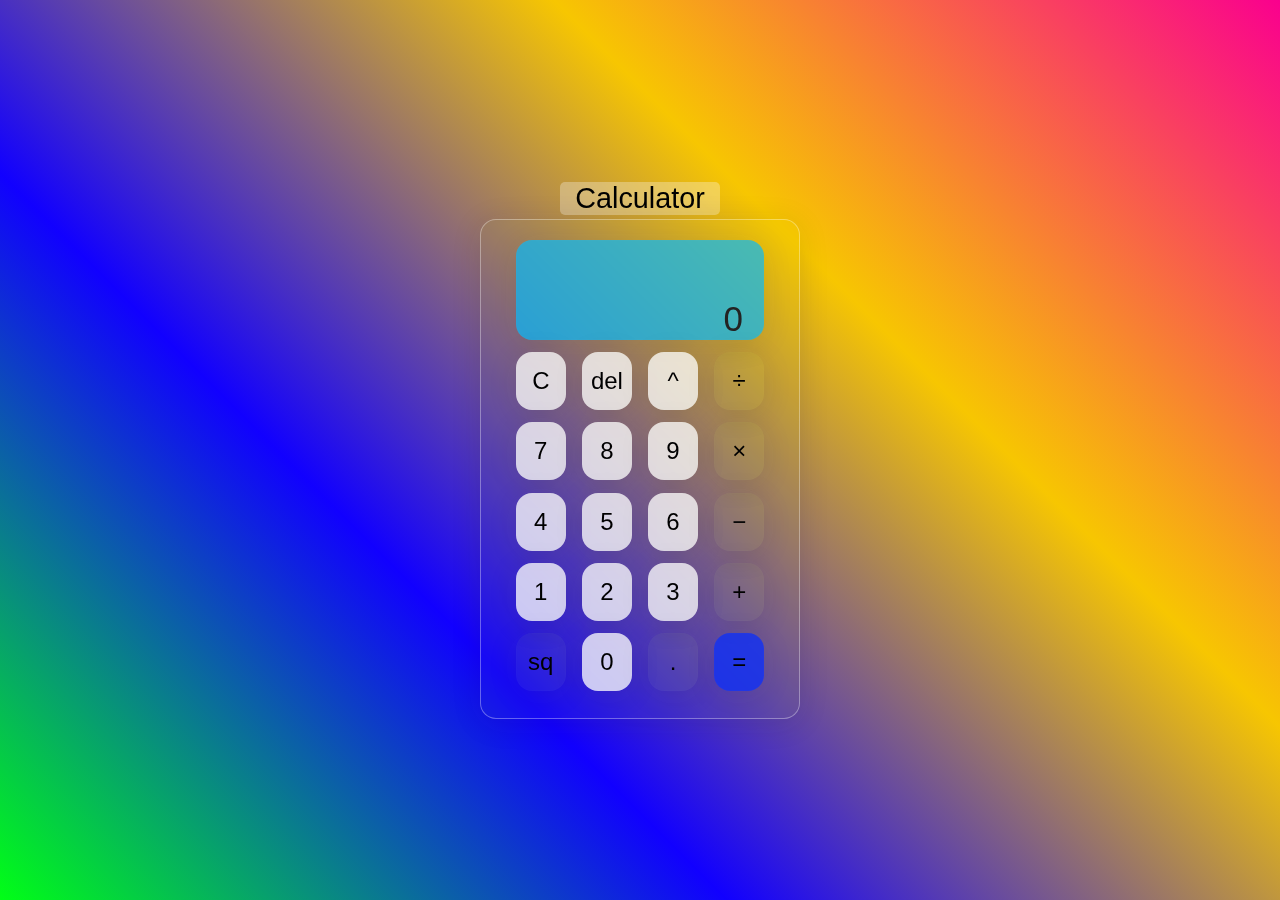
<file: index.html>
<!DOCTYPE html>
<html lang="en">

<head>
    <meta charset="UTF-8">
    <meta http-equiv="X-UA-Compatible" content="IE=edge">
    <meta name="viewport" content="width=device-width, initial-scale=1.0">
    <title>Calculator</title>
    <link rel="stylesheet" href="styles.css">
</head>

<body>
    <div class="nav">
        Calculator
    </div>
    <div class="wrapper">
        <section class="screen">
            <div class="view">
            </div>
            <div class="ans">
                0
            </div>
        </section>
        <section class="cal-buttons">
            <div class="cal-button-row">
                <button class="cal-button double">
                    C
                </button>
                <button class="cal-button backspace">
                    del
                </button>
                <button class="cal-button pow">
                    ^
                </button>
                <button class="cal-button div">
                    &divide;
                </button>
                

            </div>
            <div class="cal-button-row">
                <button class="cal-button seven">
                    7
                </button>
                <button class="cal-button eight">
                    8
                </button>
                <button class="cal-button nine">
                    9
                </button>
                <button class="cal-button mul">
                    &times;
                </button>
            </div>
            <div class="cal-button-row">
                <button class="cal-button four">
                    4
                </button>
                <button class="cal-button five">
                    5
                </button>
                <button class="cal-button six">
                    6
                </button>
                <button class="cal-button sub">
                    &minus;
                </button>
            </div>
            <div class="cal-button-row">
                <button class="cal-button one">
                    1
                </button>
                <button class="cal-button two">
                    2
                </button>
                <button class="cal-button three">
                    3
                </button>
                <button class="cal-button add">
                    &plus;
                </button>
            </div>
            <div class="cal-button-row">
                <button class="cal-button sqr">
                    sq
                </button>
                <button class="cal-button zero">
                    0
                </button>
                <button class="cal-button point">
                    .
                </button>
                <button class="cal-button eq">
                    &equals;
                </button>
            </div>
        </section>
    </div>


    <script src="main.js"></script>
</body>

</html>
</file>
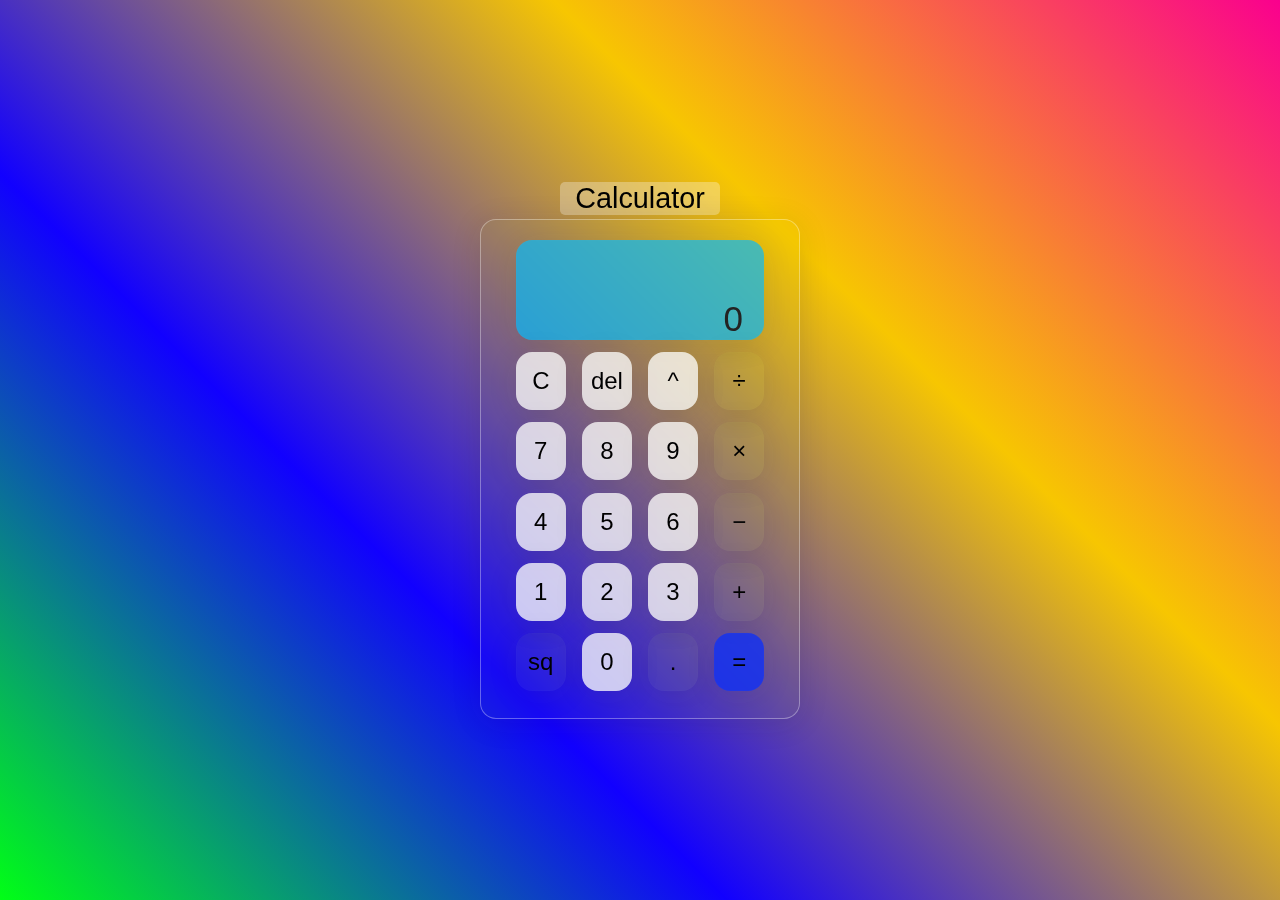
<file: OIBSIP_TASKNO1-main/index.html>
<!DOCTYPE html>
<html lang="en">

<head>
    <meta charset="UTF-8">
    <meta http-equiv="X-UA-Compatible" content="IE=edge">
    <meta name="viewport" content="width=device-width, initial-scale=1.0">
    <title>Calculator</title>
    <link rel="stylesheet" href="styles.css">
</head>

<body>
    <div class="nav">
        Calculator
    </div>
    <div class="wrapper">
        <section class="screen">
            <div class="view">
            </div>
            <div class="ans">
                0
            </div>
        </section>
        <section class="cal-buttons">
            <div class="cal-button-row">
                <button class="cal-button double">
                    C
                </button>
                <button class="cal-button backspace">
                    del
                </button>
                <button class="cal-button pow">
                    ^
                </button>
                <button class="cal-button div">
                    &divide;
                </button>
                

            </div>
            <div class="cal-button-row">
                <button class="cal-button seven">
                    7
                </button>
                <button class="cal-button eight">
                    8
                </button>
                <button class="cal-button nine">
                    9
                </button>
                <button class="cal-button mul">
                    &times;
                </button>
            </div>
            <div class="cal-button-row">
                <button class="cal-button four">
                    4
                </button>
                <button class="cal-button five">
                    5
                </button>
                <button class="cal-button six">
                    6
                </button>
                <button class="cal-button sub">
                    &minus;
                </button>
            </div>
            <div class="cal-button-row">
                <button class="cal-button one">
                    1
                </button>
                <button class="cal-button two">
                    2
                </button>
                <button class="cal-button three">
                    3
                </button>
                <button class="cal-button add">
                    &plus;
                </button>
            </div>
            <div class="cal-button-row">
                <button class="cal-button sqr">
                    sq
                </button>
                <button class="cal-button zero">
                    0
                </button>
                <button class="cal-button point">
                    .
                </button>
                <button class="cal-button eq">
                    &equals;
                </button>
            </div>
        </section>
    </div>


    <script src="main.js"></script>
</body>

</html>
</file>
<file: styles.css>
html {
    box-sizing: border-box;
    height: 100%;
}

*,
*::before,
*::after {
    box-sizing: inherit;
    margin: 0;
    padding: 0;
}

body {
    background: linear-gradient(45deg,#01ff16,#1100ff,#f7c601,#fa008e);
    font-family: 'Dosis', sans-serif;
    font-display: swap;
    height: inherit;
    align-items: center;
    display: flex;
    flex-direction: column;
    justify-content: center;
}

.nav{
    font-size: 1.8rem;
    background-color: rgba(255, 255, 255, 0.30);
    border: none;
    backdrop-filter: blur(4px);
    -webkit-backdrop-filter: blur(4px);
    border-radius: 5px;
    width: 160px;
    text-align: center;
    margin-bottom: 4px;
}
.wrapper {
    background-color: rgba(176, 245, 1, 0.038);
    border: 1px solid rgba(255, 255, 255, 0.34);
    backdrop-filter: blur(4px);
    -webkit-backdrop-filter: blur(4px);
    border-radius: 16px;
    box-shadow: 0 4px 30px rgba(35, 35, 35, 0.119);
    color: #232323;
    width: 320px;
    height: 500px;
    padding: 20px 35px;
}


.screen {
    height: 100px;
    background-color: rgba(0, 183, 255, 0.681);
    backdrop-filter: blur(5.5px);
    -webkit-backdrop-filter: blur(5.5px);
    border: 1px solid rgba(255, 255, 255, 0.01);
    border-radius: 16px;
    box-shadow: 0 4px 30px rgba(35, 35, 35, 0.1);
    display: flex;
    flex-direction: column;
    justify-content: space-between;
    
}
.view{
    /* background-color: gray; */
    height: 50px;
    color: rgb(255, 246, 246);
    font-size: 25px;
    overflow: 20px;
    padding: 10px 20px;
    text-align: left;
    width: 100%;
    word-wrap: break-word;
}
.ans{
    color: #232323;
    font-size: 35px;
    overflow: 20px;
    padding: 0px 20px;
    text-align: right;
    width: 100%;
    word-wrap: break-word;
}

.cal-button-row {
    display: flex;
    justify-content: space-between;
    margin: 5% 0;
}

.cal-button {
    backdrop-filter: blur(5.5px);
    -webkit-backdrop-filter: blur(5.5px);
    background-color: rgba(255, 255, 255, 0.75);
    border: 1px solid rgba(225, 225, 225, 0.01);
    border-radius: 16px;
    box-shadow: 0 4px 30px rgba(35, 35, 35, 0.1);
    columns: #232323;
    flex-basis: 20%;
    font-family: inherit;
    font-size: 24px;
    height: 58px;
}

.point,.sqr,.add,.div,.mul,.sub {
    backdrop-filter: blur(5.5px);
    -webkit-backdrop-filter: blur(5.5px);
    background-color: rgba(255, 255, 255, 0.01);
    border: 1px solid rgba(225, 225, 225, 0.01);
    border-radius: 16px;
    box-shadow: 0 4px 30px rgba(35, 35, 35, 0.1);
}

.eq{
    background-color: rgba(17, 47, 243, 0.819);
}
</file>
<file: OIBSIP_TASKNO1-main/styles.css>
html {
    box-sizing: border-box;
    height: 100%;
}

*,
*::before,
*::after {
    box-sizing: inherit;
    margin: 0;
    padding: 0;
}

body {
    background: linear-gradient(45deg,#01ff16,#1100ff,#f7c601,#fa008e);
    font-family: 'Dosis', sans-serif;
    font-display: swap;
    height: inherit;
    align-items: center;
    display: flex;
    flex-direction: column;
    justify-content: center;
}

.nav{
    font-size: 1.8rem;
    background-color: rgba(255, 255, 255, 0.30);
    border: none;
    backdrop-filter: blur(4px);
    -webkit-backdrop-filter: blur(4px);
    border-radius: 5px;
    width: 160px;
    text-align: center;
    margin-bottom: 4px;
}
.wrapper {
    background-color: rgba(176, 245, 1, 0.038);
    border: 1px solid rgba(255, 255, 255, 0.34);
    backdrop-filter: blur(4px);
    -webkit-backdrop-filter: blur(4px);
    border-radius: 16px;
    box-shadow: 0 4px 30px rgba(35, 35, 35, 0.119);
    color: #232323;
    width: 320px;
    height: 500px;
    padding: 20px 35px;
}


.screen {
    height: 100px;
    background-color: rgba(0, 183, 255, 0.681);
    backdrop-filter: blur(5.5px);
    -webkit-backdrop-filter: blur(5.5px);
    border: 1px solid rgba(255, 255, 255, 0.01);
    border-radius: 16px;
    box-shadow: 0 4px 30px rgba(35, 35, 35, 0.1);
    display: flex;
    flex-direction: column;
    justify-content: space-between;
    
}
.view{
    /* background-color: gray; */
    height: 50px;
    color: rgb(255, 246, 246);
    font-size: 25px;
    overflow: 20px;
    padding: 10px 20px;
    text-align: left;
    width: 100%;
    word-wrap: break-word;
}
.ans{
    color: #232323;
    font-size: 35px;
    overflow: 20px;
    padding: 0px 20px;
    text-align: right;
    width: 100%;
    word-wrap: break-word;
}

.cal-button-row {
    display: flex;
    justify-content: space-between;
    margin: 5% 0;
}

.cal-button {
    backdrop-filter: blur(5.5px);
    -webkit-backdrop-filter: blur(5.5px);
    background-color: rgba(255, 255, 255, 0.75);
    border: 1px solid rgba(225, 225, 225, 0.01);
    border-radius: 16px;
    box-shadow: 0 4px 30px rgba(35, 35, 35, 0.1);
    columns: #232323;
    flex-basis: 20%;
    font-family: inherit;
    font-size: 24px;
    height: 58px;
}

.point,.sqr,.add,.div,.mul,.sub {
    backdrop-filter: blur(5.5px);
    -webkit-backdrop-filter: blur(5.5px);
    background-color: rgba(255, 255, 255, 0.01);
    border: 1px solid rgba(225, 225, 225, 0.01);
    border-radius: 16px;
    box-shadow: 0 4px 30px rgba(35, 35, 35, 0.1);
}

.eq{
    background-color: rgba(17, 47, 243, 0.819);
}
</file>
